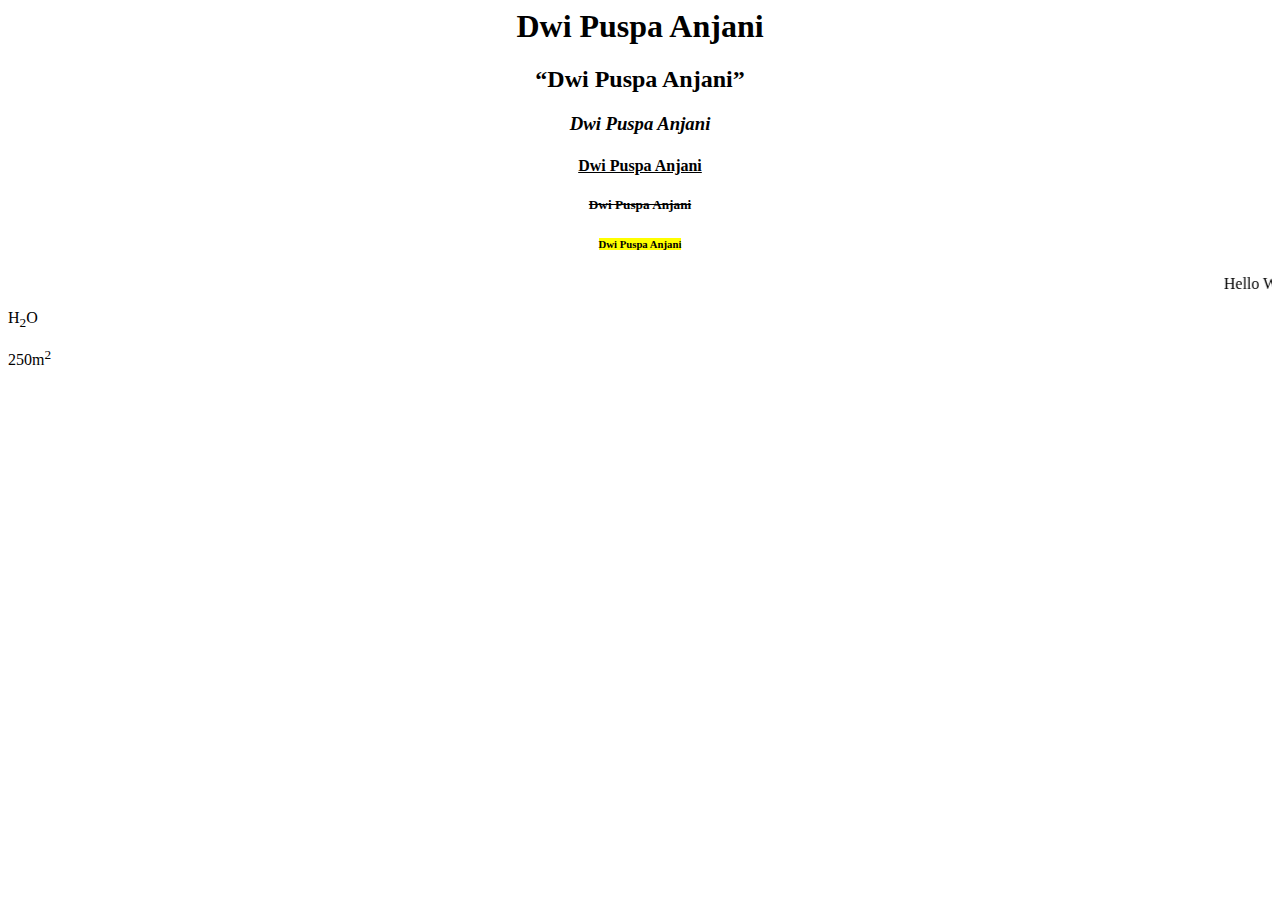
<file: index.html>
<html>
<head>
<title>Hi! Guys</title>
</head>

<body>
<h1><center>Dwi Puspa Anjani</center></h1>
<h2><center><q>Dwi Puspa Anjani</q></center></h2>
<h3><center><i>Dwi Puspa Anjani</i></center></h3>
<h4><center><u>Dwi Puspa Anjani</u></center></h4>
<h5><center><s>Dwi Puspa Anjani</s></center></h5>
<h6><center><mark>Dwi Puspa Anjani</mark></center></h6>

<marquee>Hello World!</marquee>
<p></po>H<sub>2</sub>O</p>
<p>250m<sup>2</sup></p>
</body>
</html>
</file>
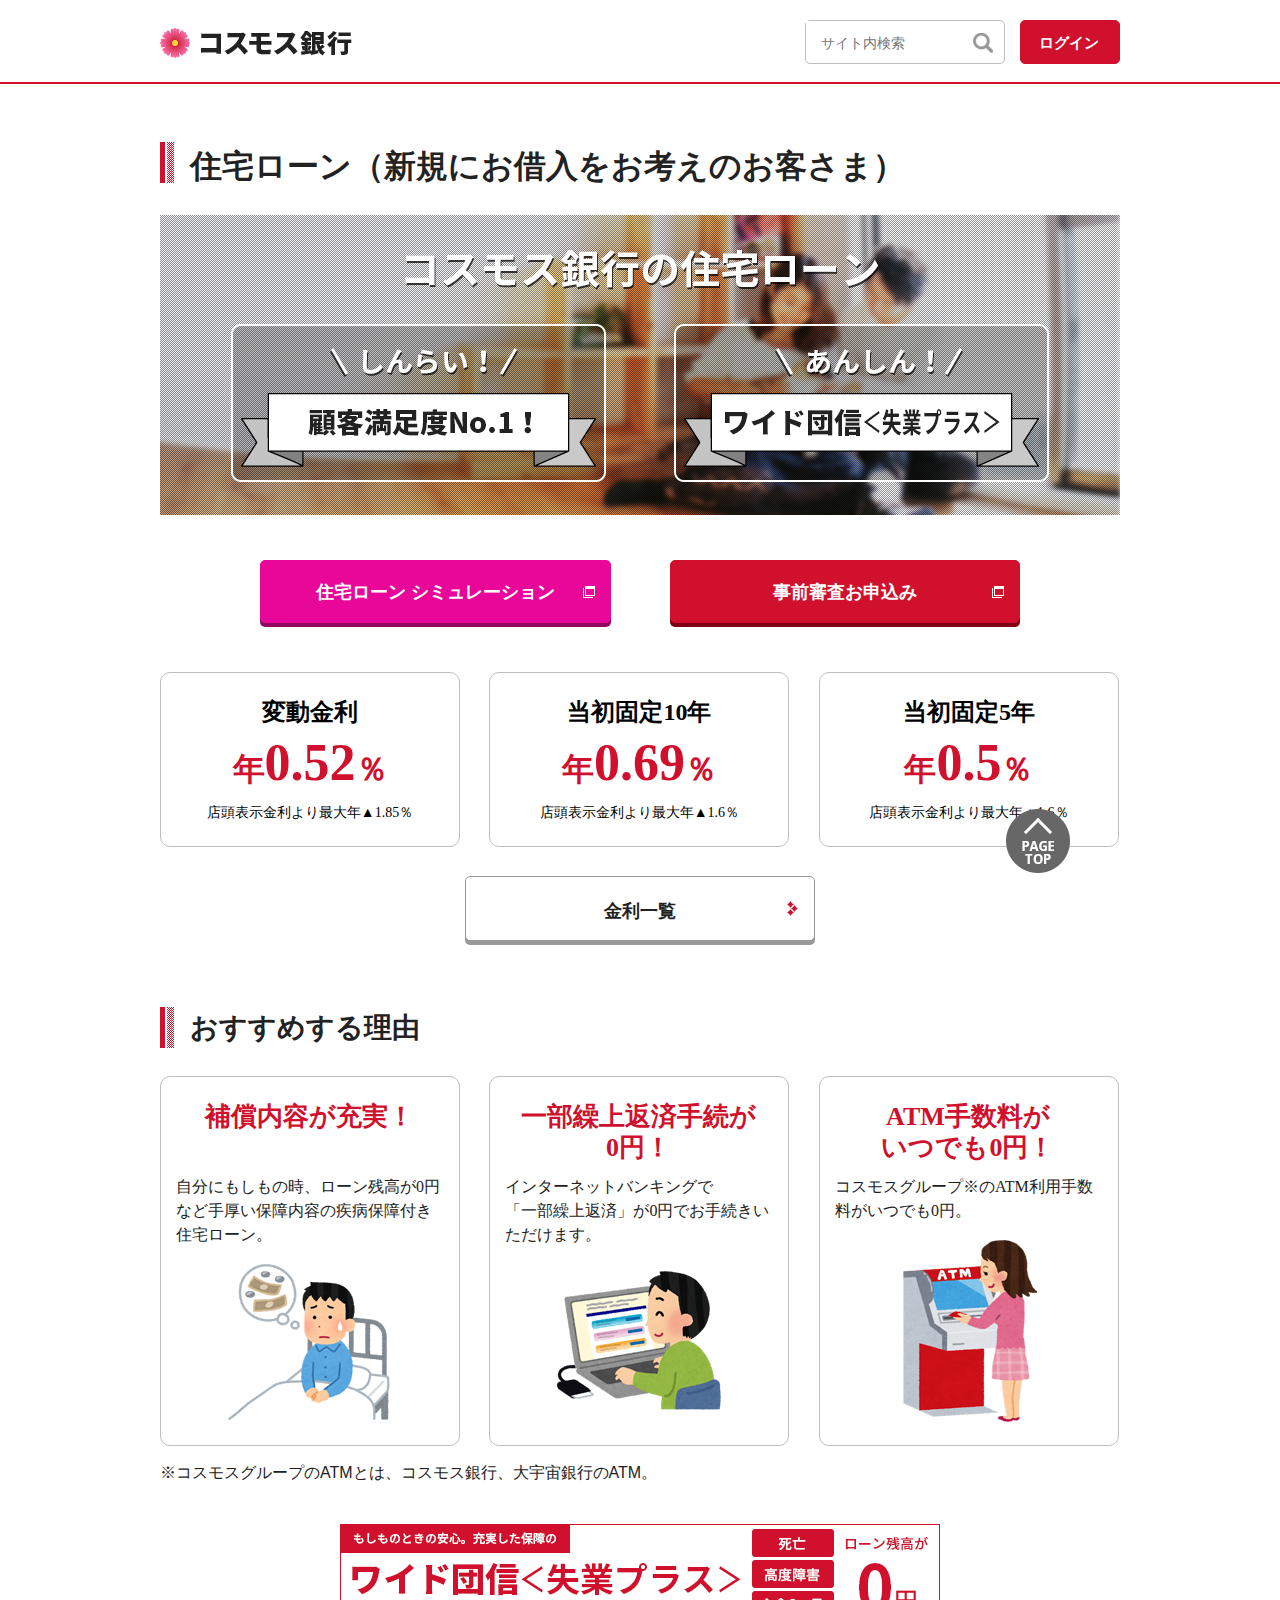
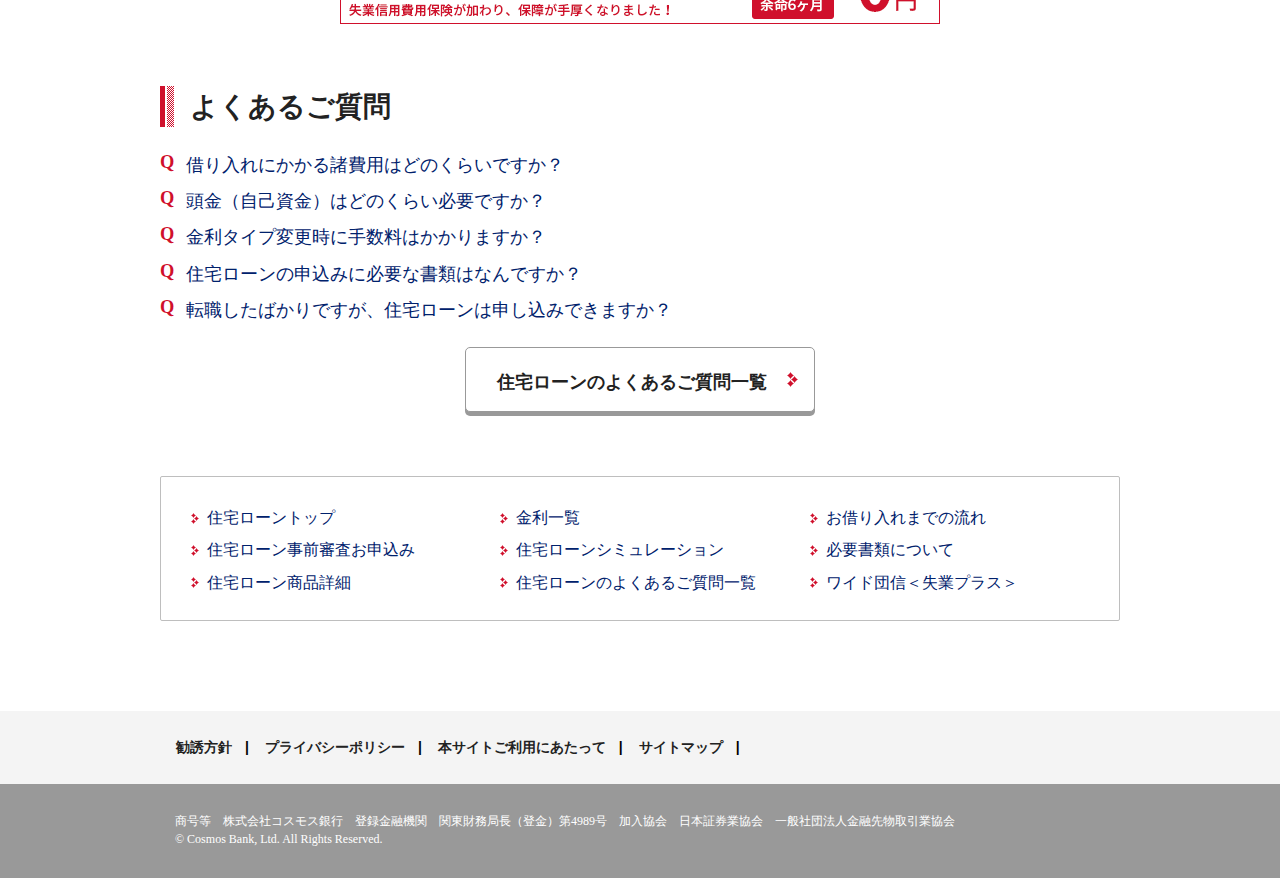
<file: SK3/index.html>
<!doctype html>
<html lang="ja">
<head>
<meta charset="utf-8">
<title>2182072</title>
	<meta name="viewport" content="width=device-width, initial-scale=1">
	<meta name="Description" content="コスモス銀行の住宅ローンをご案内。住宅ローンに関することや、金利情報を掲載しております。お借入をご検討中の方は、事前審査申込みや返済シミュレーションをご活用ください。">
	<meta name="Keywords" content="住宅ローン,コスモス銀行,金利,シミュレーション">
</head>
	<link rel="stylesheet" href="css/index.css">
	<script src="js/jquery-3.3.1.min.js"></script>
	<script src="js/jquery.plugin.js"></script>
	<script src="js/script.js"></script>
<body>
	<div class="wrapper">
		<div class="header">
			<div class="wrap">
				<div class="head clearfix">
					<div class="logo">
						<a href="/"><img src="images/logo.png" alt="コスモス銀行"></a>
					</div>
					<div class="search">
						<form action="/search">
							<input type="text" placeholder="サイト内検索">
							<input type="submit" value="submit">
						</form>
						<a href="/login/" target="_blank">ログイン</a>
					</div>
				</div>
			</div>
		</div>
		<div class="line"></div>
		<div class="content">
			<div class="wrap">
				<div class="heading">
					<h1>住宅ローン（新規にお借入をお考えのお客さま）</h1>
				</div>
				<img src="images/bg_section.jpg" alt="コスモス銀行の住宅ローン しんらい！顧客満足度No.1！あんしん！ワイド団信＜失業プラス＞">
				<div class="block clearfix">
					<div class="block-btn btn1">
						<a href="/loan/simulation/" target="_blank">住宅ローン シミュレーション</a>
					</div>
					<div class="block-btn btn2">
						<a href="/loan/jizen_moushikomi/" target="_blank">事前審査お申込み</a>
					</div>
				</div>
				<div class="sampleBlock clearfix">
					<div class="sampleItem">
						<div class="box">
							<h4>変動金利</h4>
							<h1>年<span class="txh">0.52</span>％</h1>
							<p>店頭表示金利より最大年▲1.85％</p>
						</div>
					</div>
					<div class="sampleItem">
						<div class="box">
							<h4>当初固定10年</h4>
							<h1>年<span class="txh">0.69</span>％</h1>
							<p>店頭表示金利より最大年▲1.6％</p>
						</div>
					</div>
					<div class="sampleItem">
						<div class="box">
							<h4>当初固定5年</h4>
							<h1>年<span class="txh">0.5</span>％</h1>
							<p>店頭表示金利より最大年▲1.6％</p>
						</div>
					</div>
				</div>
				<div class="block">
					<button class="block-btn2 btn3">
						<a href="/loan/interest_rate.html">金利一覧</a>
					</button>
				</div>
				<div class="heading">
					<h2>おすすめする理由</h2>
				</div>
				<div class="box-reason">
					<div class="reasonitem">
						<div class="boxr clearfix">
							<div class="reastitle">
								<h3>補償内容が充実！</h3>
							</div>
							<p>自分にもしもの時、ローン残高が0円など手厚い保障内容の疾病保障付き住宅ローン。</p>
							<img class="img1" src="images/img_access_001.png" alt="">
						</div>
					</div>
					<div class="reasonitem">
						<div class="boxr clearfix">
							<div class="reastitle">
								<h3>一部繰上返済手続が0円！</h3>
							</div>
							<p>インターネットバンキングで<br>「一部繰上返済」が0円でお手続きいただけます。</p>
							<img class="img2" src="images/img_access_002.png" alt="">
						</div>
					</div>
					<div class="reasonitem">
						<div class="boxr clearfix">
							<div class="reastitle">
								<h3>ATM手数料が<br>いつでも0円！</h3>
							</div>
							<p>コスモスグループ※のATM利用手数料がいつでも0円。</p>
							<img class="img3" src="images/img_access_003.png" alt="">
						</div>
					</div>
				</div>
				<div class="note">
					<p>※コスモスグループのATMとは、コスモス銀行、大宇宙銀行のATM。</p>
				</div>
				<div class="banner">
					<a href="/danshin/"><img src="images/img_banner_001.png" alt="もしものときの安心。充実した保障のワイド団信＜失業プラス＞失業信用費用保険が加わり、保障が手厚くなりました！"> </a>
				</div>
				<div class="heading">
					<h2>よくあるご質問</h2>
				</div>
				<div class="question">
					<ul>
						<li><a href="/faq/faq_001.html">借り入れにかかる諸費用はどのくらいですか？</a></li>
						<li><a href="/faq/faq_003.html">頭金（自己資金）はどのくらい必要ですか？</a></li>
						<li><a href="/faq/faq_005.html">金利タイプ変更時に手数料はかかりますか？</a></li>
						<li><a href="/faq/faq_014.html">住宅ローンの申込みに必要な書類はなんですか？</a></li>
						<li><a href="/faq/faq_016.html">転職したばかりですが、住宅ローンは申し込みできますか？</a></li>
					</ul>
				</div>
				<div class="block">
					<button class="block-btn2 btn4">
						<a href="/loan/interest_rate.html">住宅ローンのよくあるご質問一覧</a>
					</button>
				</div>
				<div class="catalog">
					<ul>
						<li><a href="/loan/">住宅ローントップ</a></li>
						<li><a href="/loan/jizen_moushikomi/" target="_blank">住宅ローン事前審査お申込み</a></li>
						<li><a href="/loan/details.html">住宅ローン商品詳細</a></li>
						<li><a href="/loan/interest_rate.html">金利一覧</a></li>
						<li><a href="/loan/simulation/" target="_blank">住宅ローンシミュレーション</a></li>
						<li><a href="/faq/">住宅ローンのよくあるご質問一覧</a></li>
						<li><a href="/loan/procedure.html">お借り入れまでの流れ</a></li>
						<li><a href="/loan/documents.html">必要書類について</a></li>
						<li><a href="/danshin/">ワイド団信＜失業プラス＞</a></li>
					</ul>
				</div>
			</div>
		</div>
		<div id="footer-nav">
				<div class="wrap">
					<ul>
						<li><a href="/kanyu/">勧誘方針</a></li>
						<li><a href="/privacy/">プライバシーポリシー</a></li>
						<li><a href="/sitepolicy/">本サイトご利用にあたって</a></li>
						<li><a href="/sitemap.html">サイトマップ</a></li>
					</ul>
				</div>
			</div>
		<div id="footer">
			<div class="wrap">
				<p>商号等　株式会社コスモス銀行　登録金融機関　関東財務局長（登金）第4989号　加入協会　日本証券業協会　一般社団法人金融先物取引業協会<br>© Cosmos Bank, Ltd. All Rights Reserved.</p>
			</div>
		</div>
		<div id="pageTop">
				<a href="#"><img src="images/btn_pagetop.png" width="64" height="64" alt=""></a>
			</div>
	</div>
</body>
</html>
</file>
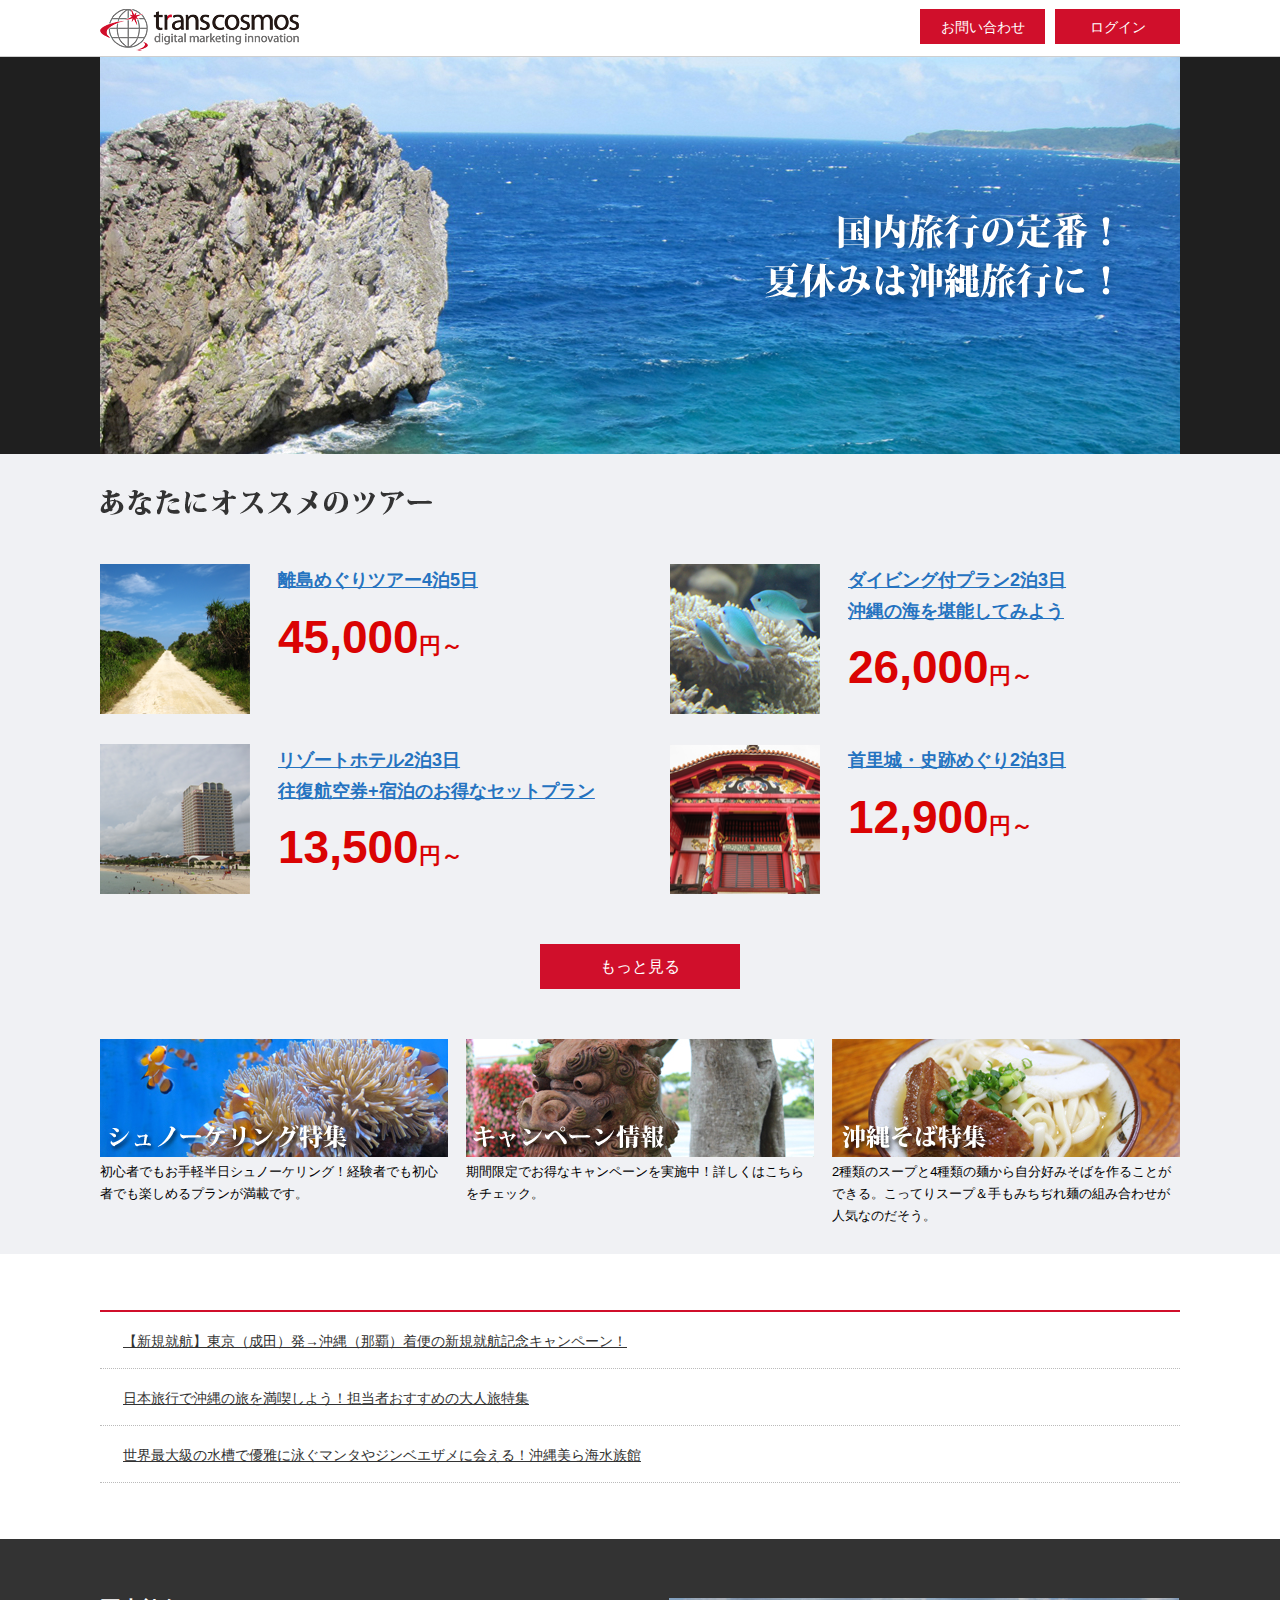
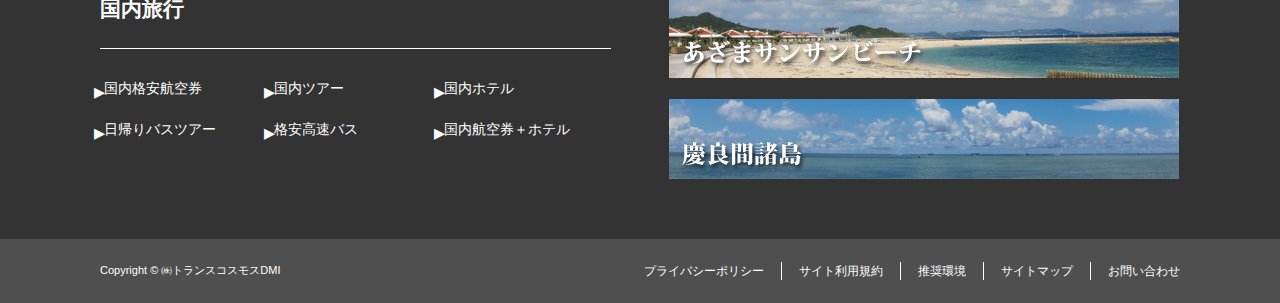
<file: Tour/index.html>
<!DOCTYPE html PUBLIC "-//W3C//DTD XHTML 1.0 Transitional//EN" "http://www.w3.org/TR/xhtml1/DTD/xhtml1-transitional.dtd">
<html xmlns="http://www.w3.org/1999/xhtml" xml:lang="ja" lang="ja">
<head>
<meta http-equiv="Content-Type" content="text/html; charset=shift_jis" />
<title>2182072 - Coding Lv2</title>

<link href="css/style.css" rel="stylesheet" type="text/css" />
</head>

<body>
<div id="header">
	<div class="inner clearfix">
		<div id="logo">
			<a href="#"><img src="images/logo.png" alt="�g�����X�R�X���X" width="199" height="42" /></a>
		</div>
		<div id="nav">
			<ul class="nav_list">
				<li class="btn"><a href="#">���₢���킹</a></li>
				<li class="btn last"><a href="#">���O�C��</a></li>
			</ul>
		</div>
	<!-- /.inner --></div>
<!-- /#header_wrap --></div>

<!-- ����������ǉ��� -->
		<div class="main-visual">
			<div class="wrap">
			<h1><img src="images/bg_mv.jpg" alt=""></h1>
			</div>
		</div>
		<div class="content">
			<div class="content_recom">
				<div class="wrap">
					<h2><img src="images/title.png" alt=""></h2>
					<div class="content_2_clm clearfix">
						<div class="ctn_01">
							<a href="#"><img src="images/img_01.png" width="150" height="150" alt=""></a>
							<div class="txt_02">
								<a href="#"><h3>�����߂���c�A�[4��5��</h3></a>
								<p><strong>45,000</strong>�~�`</p>
							</div>
						</div>
						<div class="ctn_02">
							<a href="#"><img src="images/img_02.png" width="150" height="150" alt=""></a>
							<div class="txt_02">
								<a href="#"><h3>�_�C�r���O�t�v����2��3��<br>����̊C�����\���Ă݂悤</h3></a>
								<p><strong>26,000</strong>�~�`</p>
							</div>
						</div>
						<div class="ctn_03">
							<a href="#"><img src="images/img_03.png" width="150" height="150" alt=""></a>
							<div class="txt_02">
								<a href="#"><h3>���]�[�g�z�e��2��3��<br>�����q��+�h���̂����ȃZ�b�g�v����</h3></a>
								<p><strong>13,500</strong>�~�`</p>
							</div>
						</div>
						<div class="ctn_04">
							<a href="#"><img src="images/img_04.png" width="150" height="150" alt=""></a>
							<div class="txt_02">
								<a href="#"><h3>�񗢏�E�j�Ղ߂���2��3��</h3></a>
								<p><strong>12,900</strong>�~�`</p>
							</div>
						</div>
					</div>
					<div class="btn_more">
						<a href="#"><p>�����ƌ���</p></a>
					</div>
					<div class="list_banner clearfix">
						<div class="banner">
							<a href="#"><img src="images/img_05.jpg" width="348" height="118" alt="�V���m�[�P�����O���W"></a>
							<p>���S�҂ł�����y�����V���m�[�P�����O�I�o���҂ł����S�҂ł��y���߂�v���������ڂł��B</p>
						</div>
						<div class="banner">
							<a href="#"><img src="images/img_06.jpg" width="348" height="118" alt="�L�����y�[�����"></a>
							<p>���Ԍ���ł����ȃL�����y�[�������{���I�ڂ����͂�������`�F�b�N�B</p>
						</div>
						<div class="banner">
							<a href="#"><img src="images/img_07.jpg" width="348" height="118" alt="���ꂻ�Γ��W"></a>
							<p>2��ނ̃X�[�v��4��ނ̖˂��玩���D�݂��΂���邱�Ƃ��ł���B�����Ă�X�[�v������݂�����˂̑g�ݍ��킹���l�C�Ȃ̂������B</p>
						</div>
					</div>
				</div>
			</div>
			<div class="content_notes">
				<div class="wrap">
					<div class="line-content"></div>
					<div class="notice">
						<ul>
							<li><a href="#">�y�V�K�A�q�z�����i���c�j��������i�ߔe�j���ւ̐V�K�A�q�L�O�L�����y�[���I</a></li>
							<li><a href="#">���{���s�ŉ���̗��𖞋i���悤�I�S���҂������߂̑�l�����W</a></li>
							<li><a href="#">���E�ő勉�̐����ŗD��ɉj���}���^��W���x�G�U���ɉ��I�������C������</a></li>
						</ul>
					</div>
				</div>
			</div>
			<div class="footer">
				<div class="wrap clearfix">
					<div class="headline">
						<h3>�������s</h3>
						<div class="hr"></div>
						<div class="dom-trv clearfix">
							<div class="icon">&#9656;</div>
							<div class="list-trv">
								<a href="#">�����i���q��</a>
							</div>
						</div>
						<div class="dom-trv clearfix">
							<div class="icon">&#9656;</div>
							<div class="list-trv">
								<a href="#">�����c�A�[</a>
							</div>
						</div>
						<div class="dom-trv clearfix">
							<div class="icon">&#9656;</div>
							<div class="list-trv">
								<a href="#">�����z�e��</a>
							</div>
						</div>
						<div class="dom-trv clearfix">
							<div class="icon">&#9656;</div>
							<div class="list-trv">
								<a href="#">���A��o�X�c�A�[</a>
							</div>
						</div>
						<div class="dom-trv clearfix">
							<div class="icon">&#9656;</div>
							<div class="list-trv">
								<a href="#">�i�������o�X</a>
							</div>
						</div>
						<div class="dom-trv clearfix">
							<div class="icon">&#9656;</div>
							<div class="list-trv">
								<a href="#">�����q�󌔁{�z�e��</a>
							</div>
						</div>
					</div>
					<div class="banner-footer">
						<img src="images/img_banner01.jpg" width="510" height="80" alt="" class="bnr_01">
						<img src="images/img_banner02.jpg" width="510" height="80" alt="" class="bnr_02">
					</div>
				</div>
			</div>
		</div>
<!-- ����������ǉ��� -->

<div id="footer_btm">
	<div class="inner clearfix">
		<p class="copyright">Copyright &copy; &#12849;�g�����X�R�X���XDMI</p>
	
		<div class="footer_btm_link">
			<ul class="footer_btm_link_list">
				<li><a href="#">�v���C�o�V�[�|���V�[</a></li>
				<li><a href="#">�T�C�g���p�K��</a></li>
				<li><a href="#">������</a></li>
				<li><a href="#">�T�C�g�}�b�v</a></li>
				<li class="last"><a href="#">���₢���킹</a></li>
			</ul>
		<!-- /.footer_btm_link --></div>
	<!-- /.inner clearfix --></div>
<!-- /#footer_btm --></div>



</body>
</html>
</file>
<file: SK3/css/index.css>
@charset "utf-8";
/* CSS Document */

html,body,div,span,object,iframe,h1,h2,h3,h4,h5,h6,p,a,blockquote,pre,abbr,address,cite,code,del,dfn,em,img,ins,kbd,q,samp,small,strong,sub,sup,var,b,i,dl,dt,dd,ol,ul,li,fieldset,form,label,legend,table,caption,tbody,tfoot,thead,tr,th,td,article,aside,canvas,details,figcaption,figure,footer,header,hgroup,menu,nav,section,summary,time,mark,audio,video {
	box-sizing: border-box;
	margin: 0;
	padding: 0;
	border: 0;
	outline: 0;
	background: transparent;
	vertical-align: top;
	list-style-type: none;
	text-decoration: none;
}

html {
	font-size: 1.000em;
	font-family: 'Hiragino Kaku Gothic ProN', Arial, Meiryo, sans-serif;
	line-height: 1.5;
}

.clearfix::after {
  content: "";
  clear: both;
  display: table;
}

.wrap{
	width: 980px;
	margin: auto;
	padding: 0 10px;
}

.head{
	padding: 20px 0px 18px 0px;
}

.logo{
	margin-top: 8px;
	float: left;
}

.search{
	display: flex;
	float: right;
}

form{
	height: 44px;
	margin-right: 15px;
	border: 1px solid #bebebe;
	border-radius: 5px;
}

form input[type=text] {
	padding: 14px 9px 10px 15px;
    font-size: 0.875em;
    border: none;
    max-width: 134px;
  	background: #ffffff;
	color: #999999;
}

.search input[type=submit] {
    height: 42px;
    width: 30px;
    margin-right: 6px;
    background: url("../images/ico_001.png");
	background-repeat: no-repeat;
	background-position: top 10px center;
    border: none;
    color: transparent;
}

.search a {
 	float: left;
  	padding: 11px 20px 0px 18px;
  	background: #d0102c;
  	color: white;
  	font-size: 0.938em;
  	border: 1px solid #d0102c;
	border-radius: 5px;
  	cursor: pointer;
	font-weight: bold;
	text-decoration: none;
}

.search a:hover {
  	background: #de576b;
	border: 1px solid #de576b;
}

.line{
	width: 100%;
	margin-bottom: 58px;
	border-bottom: solid #d0102c 2px;
}

.heading{
	margin-bottom: 25px;
	background-image: url("../images/ico_004.png");
	background-repeat: no-repeat;
}

.heading h1{
	margin-left: 30px;
	font-size: 2.000em;
	color: #222222;
}

.block{
	text-align: center;
}
.block-btn{
	background-image: url("../images/ico_002.png");
	background-repeat: no-repeat;
	background-position: right 15px center;
	border-radius: 5px;
	font-weight: bold;
	font-size: 1.125em;
	margin: 45px 0px 49px 0px;
}

.btn1{
	box-shadow: 0 4px #910861;
	background-color: #e80799;
	border: 1px solid #e80799;
	margin-left: 100px;
	margin-right: 55px;
	padding: 18px 55px 16px 55px;
	float: left;
}

.btn2{
	box-shadow: 0 4px #800013;
	background-color: #d0102c;
	border: 1px solid #d0102c;
	margin-right: 100px;
	padding: 18px 102px 16px 102px;
	float: right;
}

.btn1 a{
	color: #ffffff;
}
.btn2 a{
	color: #ffffff;
}

.btn1:hover{
	background-color: #ef51b7;
}
.btn2:hover{
	background-color: #de576b;
}
.btn1 a:hover{
	color: #ffffff;
}

.btn2 a:hover{
	color: #ffffff;
}

.sampleItem{
	display: inline-block;
    width: 300px;
    margin-left: 25px;
    border: 1px solid #bebebe;
    border-radius: 10px;
    text-align: center;
    font-family: Meiryo;
    vertical-align: top;
}
.sampleItem:first-child{
	margin-left: 0px;
}

.box{
	margin: 27px 27px 23px 27px;
}

.box h4{
	font-size: 1.500em;
	line-height: 1;
}
.box h1{
	font-size: 2.000em;
	vertical-align: baseline;
	color: #d0102c;
}
.txh{
	font-size: 1.625em;
	vertical-align: baseline;
}

.box p{
	font-size: 0.875em;
}
.block-btn2{
	background-image: url("../images/ico_003.png");
	background-repeat: no-repeat;
	background-position: right 16px center;
	border-radius: 5px;
	font-weight: bold;
	font-size: 1.125em;
}

.btn3{
	box-shadow: 0 4px #999999;
	background-color: #ffffff;
	border: 1px solid #999999;
	padding: 22px 138px 17px 138px;
    margin: 29px 0px 64px 0px;
}

.btn3 a{
	color: #222222;
}

.btn3:hover{
	background-color: #f4f4f4;
}

.heading h2{
	margin-left: 30px;
	margin-top: 2px;
	font-size: 1.750em;
	color: #222222;
}

.reasonitem{
	display: inline-block;
    width: 300px;
    margin-left: 25px;
	margin-top: 2px;
    border: 1px solid #bebebe;
    border-radius: 10px;
    text-align: center;
    font-family: Meiryo;
    vertical-align: top;
}

.reasonitem:first-child{
	margin-left: 0px;
}

.boxr {
    margin: 24px 17px 23px 15px;
}

.reastitle{
	height: 60px;
	margin-bottom: 14px;
}

.reastitle h3{
	color: #d0102c;
	font-size: 1.625em;
	line-height: 1.2;
	padding: 0px 10px;
}

.boxr p{
	text-align: left;
	margin-bottom: 17px;
	color: #222222;
}

.reasonitem.boxr, .img1 {
	width: 162px;
	height: 156px;
}
.reasonitem.boxr, .img2 {
	width: 164px;
	height: 139px;
	margin-top: 7px;
    margin-left: 2px;
}

.reasonitem.boxr, .img3 {
	width: 134px;
	height: 182px;
	margin-left: 5px;
}

.note{
	margin-top: 15px;
	margin-bottom: 39px;
	color: #222222;
}

.banner{
	margin-bottom: 62px;
	text-align: center;
}

.question li{
	padding-left: 26px;
    margin-bottom: 11px;
    line-height: 1.4;
}

.question li::before{
	position: absolute;
    margin-left: -26px;
    margin-top: -3px;
    content: "Q";
    color: #d0102c;
    font-weight: bold;
    font-size: 1.15em;
    font-family: Meiryo;
}

.question li a{
	font-size: 1.125em;
	font-family: Meiryo;
	text-decoration: none;
	color: #00216c;
}

.btn4{
	box-shadow: 0 4px #999999;
	background-color: #ffffff;
	border: 1px solid #999999;
	padding: 22px 47px 17px 31px;
    margin: 13px 0px 64px 0px;
}

.btn4 a{
	color: #222222;
}

.btn4:hover{
	background-color: #f4f4f4;
}

.catalog{
	border: 1px solid #bebebe;
	border-radius: 2px;
	padding: 30px;
	padding-bottom: 16px;
}

.catalog ul{
	column-count: 3;
	column-gap: 30px;
}

.catalog li{
	line-height: 1.4;
    margin-bottom: 10px;
	padding-left: 16px;
    background: url("../images/ico_005.png") no-repeat left;
}

.catalog li a{
	color: #00216c;
	text-decoration: none;
	font-size: 1em;
}

#footer-nav{
	background-color: #f4f4f4;
	margin-top: 90px;
}

#footer-nav ul{
	padding: 26px 0px 47px 0px;
    font-size: 0.87em;
    font-weight: bold;
}

#footer-nav li{
	float: left;
}

#footer-nav li:after {
    content: "|";
}

#footer-nav li a{
	padding: 30px 13px 30px 16px;
	text-decoration: none;
    color: #222222;
}

#footer{
	background-color: #999999;
}
#footer p{
	padding: 28px 0px 30px 15px;
	color: #ffffff;
	font-size: 0.75em;
	font-family: Meiryo;
}

#pageTop {
    position: fixed;
    bottom: 27px;
    right: 210px;
}
</file>
<file: Tour/css/style.css>
@charset "shift_jis";

/* ========================================================
	���Z�b�g
======================================================== */
body, h1, h2, p, ul, li, dl, dt, dd {
	margin: 0;
	padding: 0;
}

body {
	font-family: "���C���I", Meiryo, arial, sans-serif;
	line-height: 1;
}

h1, h2 {
	font-size: 14px;
	font-weight: normal;
}

ul {
	list-style: none;
}

img {
	border: 0;
	vertical-align: top;
}

.inner {
	width: 1080px;
	margin: 0 auto;
}

.clearfix:after {
	content: "";
	clear: both;
	display: block;
}


/* ========================================================
	�w�b�_�[
======================================================== */
#header {
	min-width: 1080px;
	padding: 9px 0 5px;
	border-bottom: 1px solid #cfcfcf;
}
#header #logo {
	float: left;
	width: 199px;
}
#header #nav {
	float: right;
	width: 260px;
}
#header #nav .nav_list .btn {
	float: left;
	width: 125px;
}
#header #nav .nav_list .btn a {
	display: block;
	padding: 11px 10px 10px;
	color: #fff;
	font-size: 14px;
	background-color: #d00f2b;
	text-align: center;
	text-decoration: none;
}
#header #nav .nav_list .btn {
	margin-right: 10px;
}
#header #nav .nav_list .btn.last {
	margin-right: 0;
}


/* ========================================================
	�t�b�^�[�{�g��
======================================================== */
#footer_btm {
	min-width: 1080px;
	padding: 23px 0;
	background-color: #4f4f4f;
}
#footer_btm .copyright {
	float: left;
	width: 213px;
	padding-top: 3px;
	color: #fff;
	font-size: 11px;
}
#footer_btm .footer_btm_link {
	float: right;
	font-size: 0;
}
#footer_btm .footer_btm_link .footer_btm_link_list li {
	display: inline-block;
	padding: 3px 17px;
	border-right: 1px solid #fff;
}
#footer_btm .footer_btm_link .footer_btm_link_list li.last {
	padding-right: 0;
	border-right: none;
}
#footer_btm .footer_btm_link .footer_btm_link_list li a {
	display: block;
	color: #fff;
	font-size: 12px;
	text-decoration: none;
}

/* ========================================================
	��������ǉ�
======================================================== */

.wrap {
	width: 1080px;
	margin: auto;
}

.main-visual{
	background-color: #1f1f1f;
	text-align: center;
}

.content_recom{
	padding-top: 36px;
	background-color: #f0f1f4;
}

.content_2_clm{
	margin-top: 48px;
	margin-bottom: 50px;
}
.ctn_01{
	float:left;
	margin-bottom:30px;
}
.ctn_01 img{
	float: left;
}
.ctn_02{
	float:right;
	margin-bottom:30px;
	margin-right: 7px;
}
.ctn_02 img{
	float: left;
}
.ctn_03{
	float:left;
}
.ctn_03 img{
	float: left;
}
.ctn_04{
	float:right;
	margin-right: 7px;
}
.ctn_04 img{
	float: left;
}
.txt_01{
	font-size:28px;
	font-weight: bold;
}
.txt_02{
	margin-left: 178px;
}
.txt_02 h3{
	font-size:18px;
	color:#2573c0;
	font-weight: bold;
	width: 325px;
	margin-top: 1px;
    line-height: 1.7;
	text-decoration: underline;
}
.txt_02 p{
	margin-top: 9px;
	color: #da0303;
	font-size: 22px;
    font-family: arial;
	font-weight: bold;
}

strong{
	font-size: 46px;
}

.btn_more{
	text-align: center;
}

.btn_more p{
	display: inline-block;
	width: 100px;
	padding: 15px 50px 14px 50px;
	background-color: #d00f2b;
	color: #ffffff;
}

.list_banner{
	padding: 50px 0px 27px 0px;
}

.banner{
	width: 350px;
    float: left;
	margin-right: 16px;
}
.banner:last-child{
	margin-right: -2px;
}

.banner p{
	margin-top: 4px;
    font-size: 13px;
    line-height: 1.7;
}

.line-content{
	border: solid 1.5px #d00f2b;
	margin-top: 56px;
}

.notice{
	line-height: 2;
	font-size: 14px;
}

.notice ul{
	margin-bottom: 56px;
}

.notice li{
	border-bottom: dotted 1px #bbbbbb;
	padding: 15px 0px 13px 23px;
}

.notice li a{
	color: #333333;
}

.footer{
	background-color: #333333;
	padding: 38px 0px 60px 0px;
}

.headline{
	float: left;
	width: 511px;
	color: #ffffff;
}

.dom-trv{
    float: left;
	width: 145px;
    margin-right: 25px;
	margin-bottom: 19px;
}

.list-trv{
	font-size: 14px;
}

.list-trv a{
	color: #ffffff;
	text-decoration: none;
	margin: 4px 0px 0px -1px;
}

.icon{
	float: left;
	margin-left: -6px;
    font-size: 22px;
}

.headline h3{
	font-size: 21px;
}

.hr{
	border-bottom: solid 1px #ffffff;
	padding-top: 8px;
	margin-bottom: 32px;
}

.banner-footer{
	float: right;
	width: 511px;
}

.banner-footer img{
	margin-top: 21px;
}
</file>
